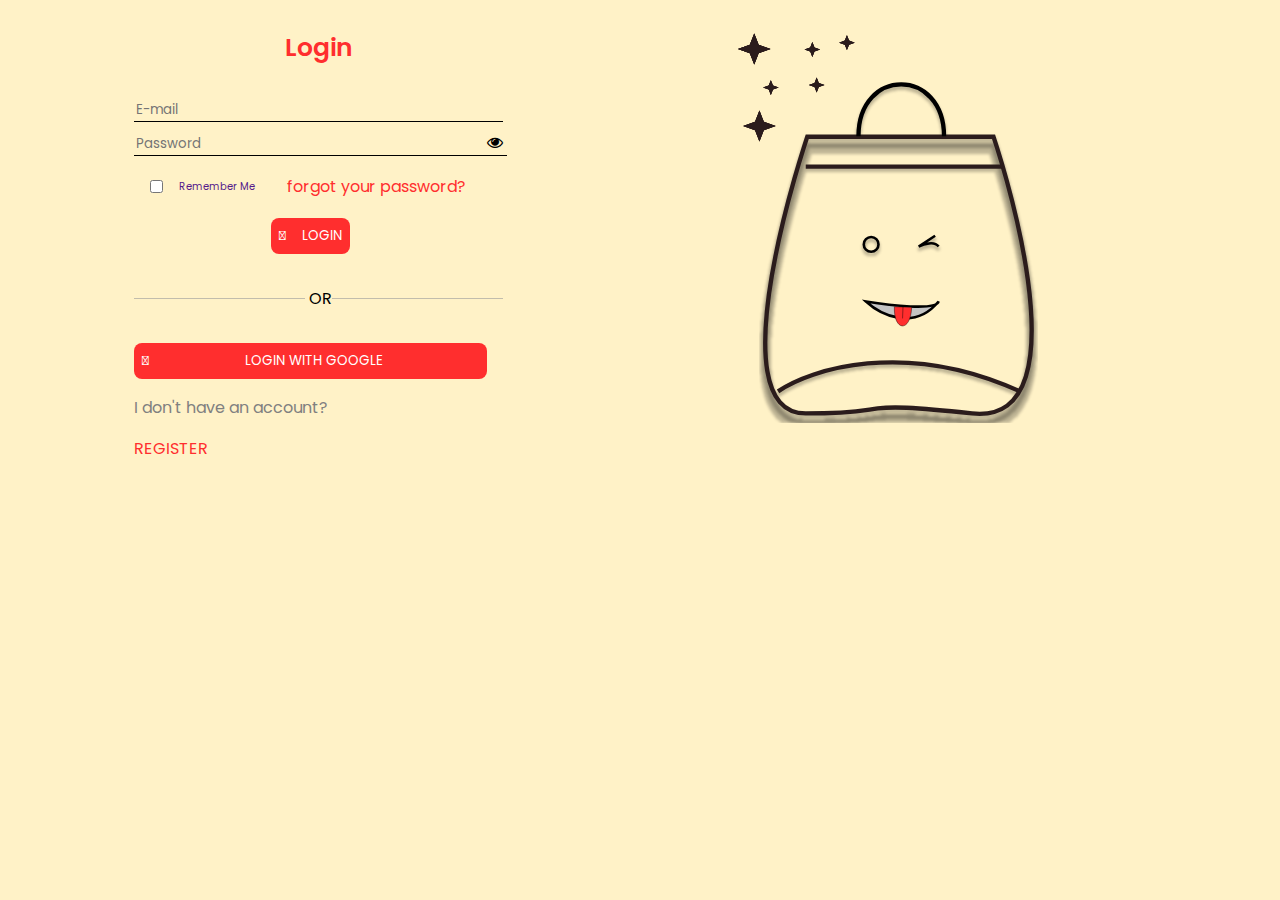
<file: login.html>
<!DOCTYPE html>
<html lang="en">
<head>
    <meta charset="UTF-8">
    <meta http-equiv="X-UA-Compatible" content="IE=edge">
    <meta name="viewport" content="width=device-width, initial-scale=1.0">
    <title>Login</title>
    <link rel="stylesheet" href="https://pro.fontawesome.com/releases/v5.10.0/css/all.css" integrity="sha384-AYmEC3Yw5cVb3ZcuHtOA93w35dYTsvhLPVnYs9eStHfGJvOvKxVfELGroGkvsg+p" crossorigin="anonymous"/>

    <link rel="stylesheet" href="css/styles.css">
    <script type="text/javascript" src="js/js.js"></script>
    <link rel="preconnect" href="https://fonts.gstatic.com">
    <link rel="stylesheet" href="https://cdnjs.cloudflare.com/ajax/libs/font-awesome/4.7.0/css/font-awesome.css">
    <link href="https://fonts.googleapis.com/css2?family=Poppins:wght@400;500;800&display=swap" rel="stylesheet">
  
</head>
<body>
    <div class="mainDiv"> 


        <div class="left">

               
        
        <div class="mini-container">
            <h2 class="login">Login</h2>
            <div>
                <form action="">
                    <input type="email" name="email" id="email" placeholder="E-mail">
                    <div class="passwordFlex">
                        <input type="password"  name="password" id="password-field" placeholder="Password" >
                        <i id="pass-status" class="fa fa-eye" aria-hidden="true" onClick="viewPassword()"></i>
                    </div>             
            </div>

                <div class="email-login">
                    <input type="checkbox" name="checkbox" id="checkbox">
                    <a href="" class="rememberMe">Remember Me</a>
                    <a href="" class="password">forgot your password?</a>
                   
                </div>

                <div class="btn-div">
                    <button class="email-btn">
                        <div class="envelope">
                            <i class="fas fa-envelope"></i>
                        </div>
                        <div class="inner-email-login">
                            LOGIN
                        </div>   
                    </button>   
                </div>
                <div class="break">
                    OR
                </div>
                <div>
                    <button class="google-btn">
                        <div class="google-logo">
                            <i class="fab fa-google"></i>
                        </div>
                        <div class="inner-google-login">
                            LOGIN WITH GOOGLE
                        </div>   
                    </button>
                </div>
                <div class="register">
                    <p>I don't have an account?</p>
                    <a href="#">REGISTER</a>
                </div>
            </div>
                </form>
        </div>

<!-- left and right divs -->
        <div class="right">
            <img src="images/Group 16.svg" alt="" width="300" height="400">
        </div>

    </div>
</body>
</html>
</file>
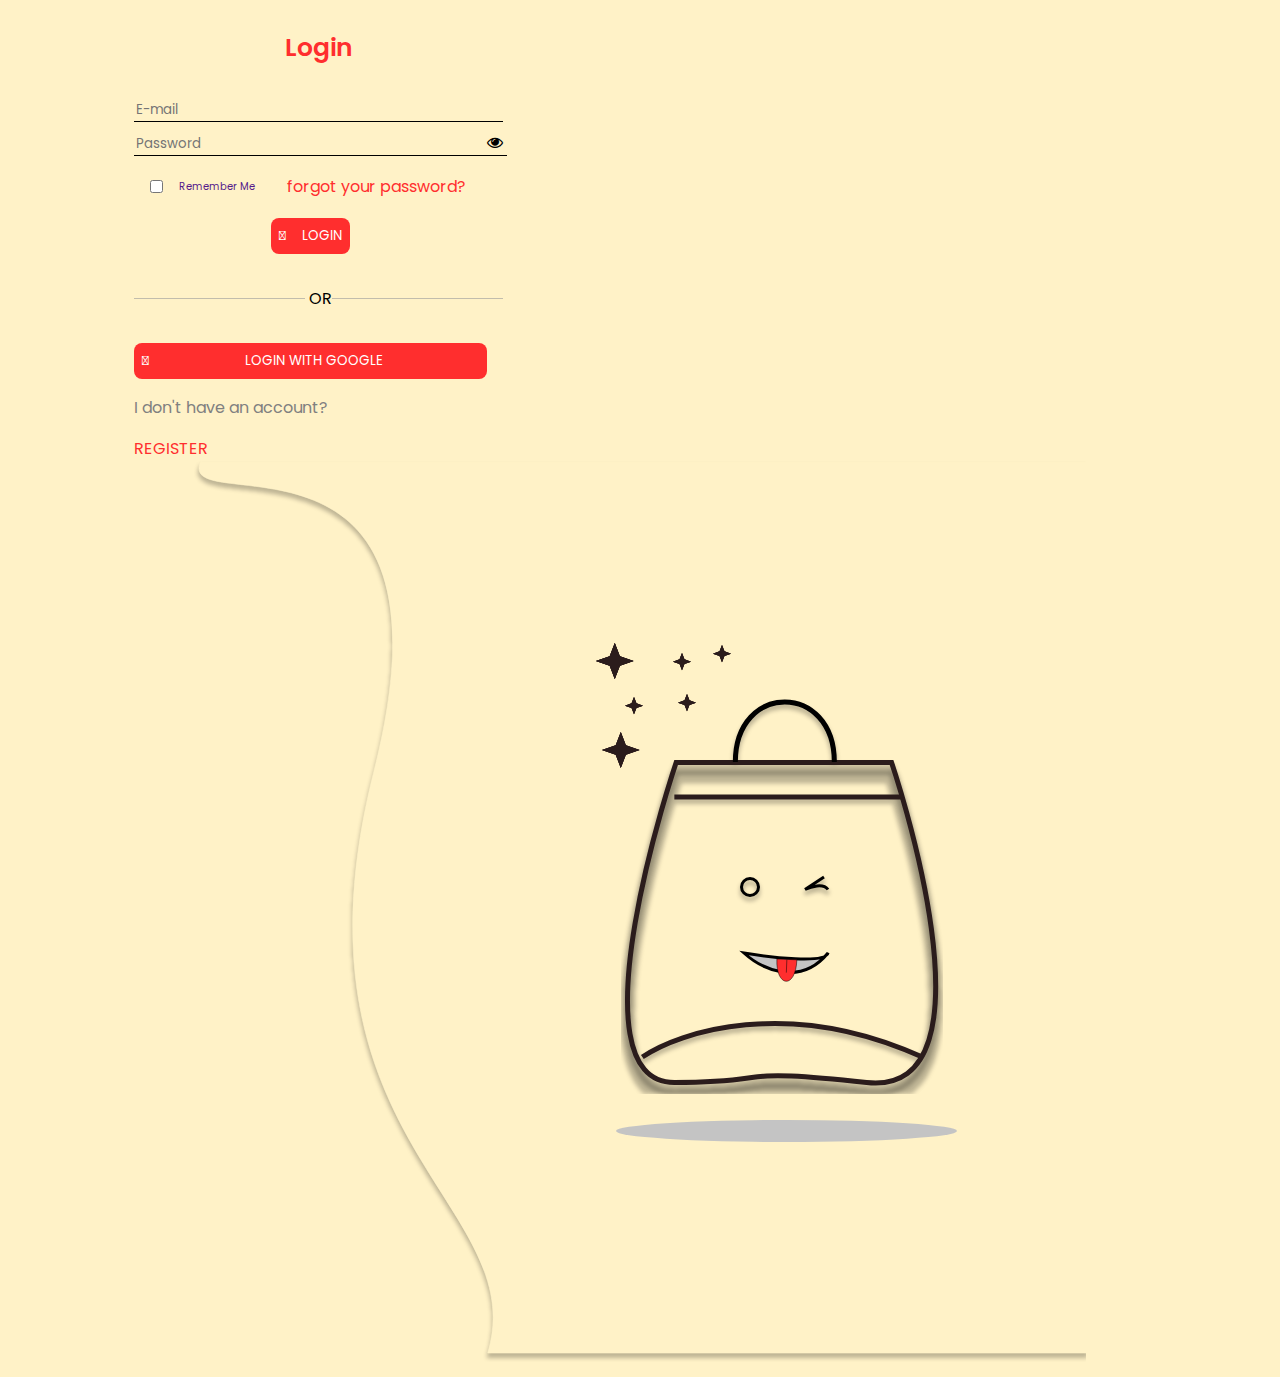
<file: new.html>
<!DOCTYPE html>
<html lang="en">
<head>
    <meta charset="UTF-8">
    <meta http-equiv="X-UA-Compatible" content="IE=edge">
    <meta name="viewport" content="width=device-width, initial-scale=1.0">
    <title>Login</title>
    <link rel="stylesheet" href="https://pro.fontawesome.com/releases/v5.10.0/css/all.css" integrity="sha384-AYmEC3Yw5cVb3ZcuHtOA93w35dYTsvhLPVnYs9eStHfGJvOvKxVfELGroGkvsg+p" crossorigin="anonymous"/>

    <link rel="stylesheet" href="css/styles.css">
    <script type="text/javascript" src="js/js.js"></script>
    <link rel="preconnect" href="https://fonts.gstatic.com">
    <link rel="stylesheet" href="https://cdnjs.cloudflare.com/ajax/libs/font-awesome/4.7.0/css/font-awesome.css">
    <link href="https://fonts.googleapis.com/css2?family=Poppins:wght@400;500;800&display=swap" rel="stylesheet">
  
</head>
<body>
    <div class="mainDiv"> 


        <div class="left">

               
        
        <div class="mini-container">
            <h2 class="login">Login</h2>
            <div>
                <form action="">
                    <input type="email" name="email" id="email" placeholder="E-mail">
                    <div class="passwordFlex">
                        <input type="password"  name="password" id="password-field" placeholder="Password" >
                        <i id="pass-status" class="fa fa-eye" aria-hidden="true" onClick="viewPassword()"></i>
                    </div>             
            </div>

                <div class="email-login">
                    <input type="checkbox" name="checkbox" id="checkbox">
                    <a href="" class="rememberMe">Remember Me</a>
                    <a href="" class="password">forgot your password?</a>
                   
                </div>

                <div class="btn-div">
                    <button class="email-btn">
                        <div class="envelope">
                            <i class="fas fa-envelope"></i>
                        </div>
                        <div class="inner-email-login">
                            LOGIN
                        </div>   
                    </button>   
                </div>
                <div class="break">
                    OR
                </div>
                <div>
                    <button class="google-btn">
                        <div class="google-logo">
                            <i class="fab fa-google"></i>
                        </div>
                        <div class="inner-google-login">
                            LOGIN WITH GOOGLE
                        </div>   
                    </button>
                </div>
                <div class="register">
                    <p>I don't have an account?</p>
                    <a href="#">REGISTER</a>
                </div>
            </div>
                </form>
        </div>

<!-- left and right divs -->
        <div class="right">
            <img src="images/rightpic.svg" alt="" width=auto height=auto>
        </div>

    </div>
</body>
</html>
</file>
<file: css/styles.css>
.mainDiv{
    display: flex;
    background:No-repeat;
    flex-direction: ROW;
    flex-wrap:wrap;

}
.left{
  background: no-repeat ;
  margin-left: 10%;
  
}

.right{
 margin:auto;


}


.break{
    margin-top: 2rem;
    margin-bottom: 2rem;
    display: flex;
    align-items: center;
    text-align: center;
}
.break::before,
.break::after{
    content: "";
    flex: 1;
    width: 100px;
    border-bottom: 1px solid #9999;
}
.break:not(:empty)::before{
    margin-right: 0.25em;
}

*{
    font-family: 'Poppins', sans-serif;
    
}
.container{
    background-color: #ffffff;
    align-items: center;
    align-content: center;   
}
.mini-container{
    display: flex;
    flex-direction: column;
}
.login{
    font-size: 25px;
    display: flex;
    justify-content: center;
    font-weight: 600;
    color: #FF2E2E;
}

input{
    border-top: none;
    border-right: none;
    border-left: none;
    background-color:transparent;
   border-bottom: 0.5px solid black;
   margin-top: 3%;
 
   
}
.passwordFlex {
    width: 100%;
}
.passwordFlex input{
    width: 100%;
}

input ::placeholder{
    color: black;
    font-size: 18;
    text-decoration: black;
}


form{
    display: grid;
    grid-template-rows: auto auto;
}

input i{
    display: flex;
}

.fa{
    color:black;
    font-size:27px;
    margin-left: -20px;
  }
  #validation-txt{
    color:#FF2E2E;
    font-size:18px;
    width: 300px;
  }
  #password-3{
    -webkit-text-security: disc;
    -moz-text-security:circle;
    text-rendering:circle;
  }
  input[type=number]::-webkit-inner-spin-button, 
  input[type=number]::-webkit-outer-spin-button { 
    -webkit-appearance: none; 
    margin: 0; 
  }
  
  
.rememberMe{
    font-size: 10px;
    text-decoration: none;
    justify-content: stretch;
    margin-right: 2rem;
}

#checkbox{
    margin: 0 1rem;
}
.email-login{
    display: flex;
    align-items: center;
    padding: 5% 0;
    justify-content: left;
    align-content: flex-start;

}
.password{
    text-decoration: none;
    color: #FF2E2E;
}
.email-btn{
    border-radius: 0.5rem 0.5rem;
    background-color: #FF2E2E;
    color: white;
    margin-right: 1rem;
    display: flex;
    padding: .5rem .5rem;
    border-style: none;
}
.inner-email-login{
    padding-left: 1rem;
}
.btn-div{
    display: flex;
    justify-content: center;
}

.google-logo{
    padding-right: 4rem;
}
.google-btn{
    border-radius: 0.5rem 0.5rem;
    background-color: #FF2E2E;
    color: white;
    margin-right: 1rem;
    display: flex;
    padding: .5rem .5rem;
    border-style: none;
}
.inner-google-login{
    padding-right: 6rem;
    padding-left: 2rem;
}
.register p{
    color: gray;
}
.register a{
    text-decoration: none;
    color: #FF2E2E;
}

body{
    background-color:#fff2c7;
}
</file>
